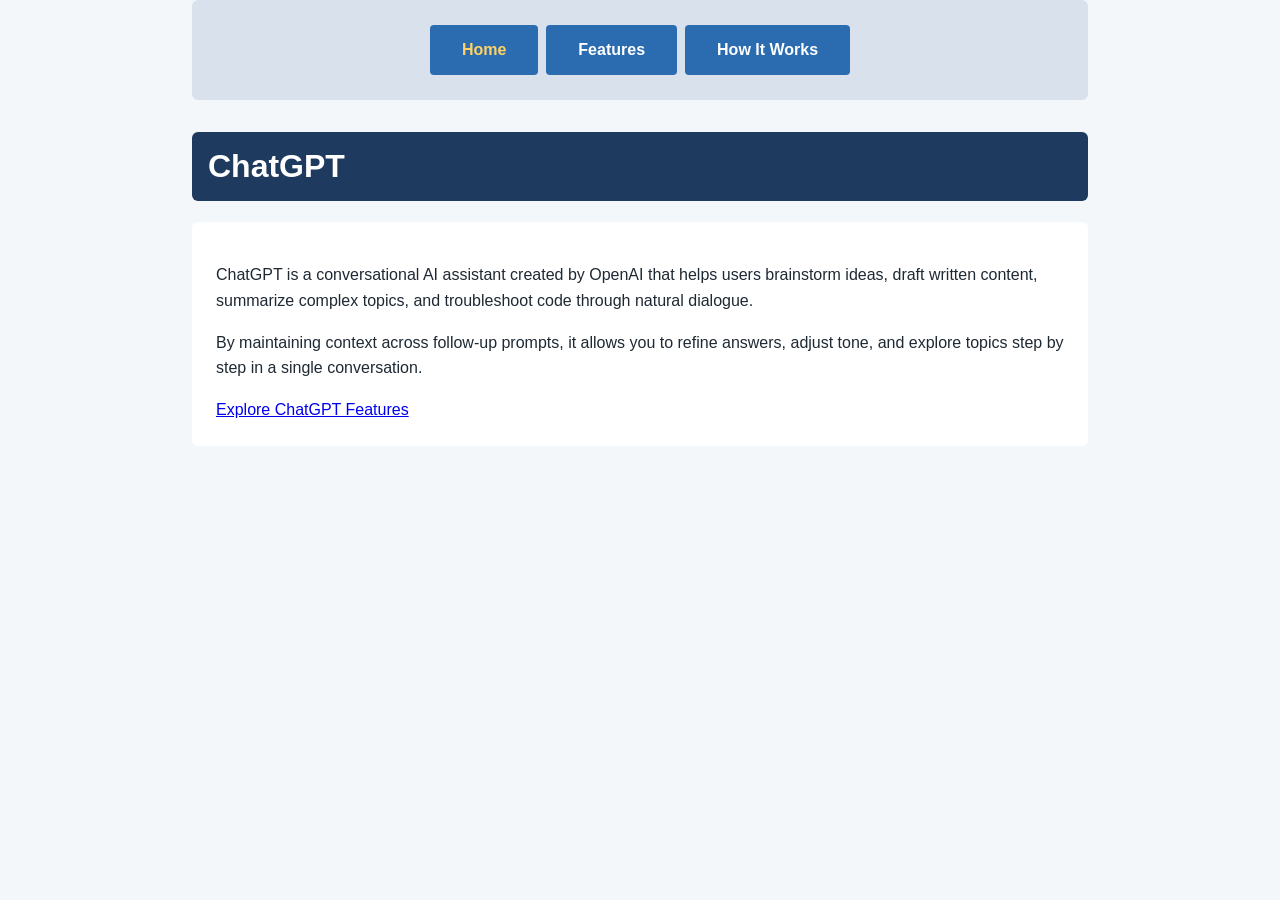
<file: index.html>
<!DOCTYPE html>
<html lang="en">
<head>
  <meta charset="UTF-8" />
  <meta http-equiv="X-UA-Compatible" content="IE=edge" />
  <meta name="viewport" content="width=device-width, initial-scale=1.0" />
  <title>ChatGPT - Home</title>
  <link rel="stylesheet" type="text/css" href="style.css" />
</head>
<body id="top">
   <header>
    <nav id="nav_menu">
      <ul>
        <li><a href="index.html" class="current">Home</a></li>
        <li><a href="features.html">Features</a></li>
        <li><a href="how-it-works.html" class="lastitem">How It Works</a></li>
      </ul>
    </nav>
    <h1>ChatGPT</h1>
  </header>

  <main>
    <p>
      ChatGPT is a conversational AI assistant created by OpenAI that helps
      users brainstorm ideas, draft written content, summarize complex topics,
      and troubleshoot code through natural dialogue.
    </p>
    <p>
      By maintaining context across follow-up prompts, it allows you to refine
      answers, adjust tone, and explore topics step by step in a single
      conversation.
    </p>
    <a href="features.html">Explore ChatGPT Features</a>
  </main>
</body>
</html>
</file>
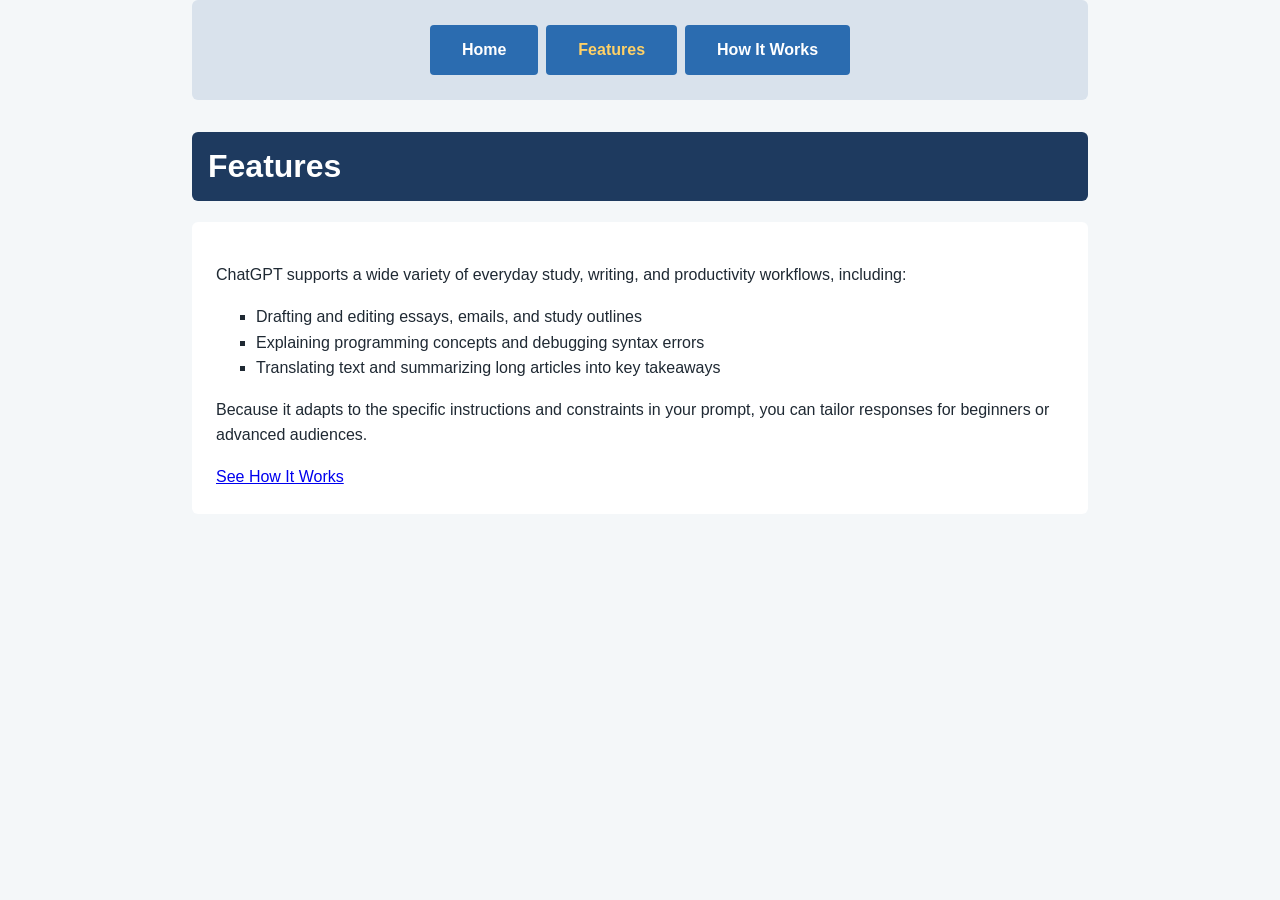
<file: features.html>
<!DOCTYPE html>
<html lang="en">
<head>
  <meta charset="UTF-8" />
  <meta http-equiv="X-UA-Compatible" content="IE=edge" />
  <meta name="viewport" content="width=device-width, initial-scale=1.0" />
  <title>ChatGPT - Features</title>
  <link rel="stylesheet" type="text/css" href="style.css" />
</head>
<body id="top">
  <header>
    <nav id="nav_menu">
      <ul>
        <li><a href="index.html">Home</a></li>
        <li><a href="features.html" class="current">Features</a></li>
        <li><a href="how-it-works.html" class="lastitem">How It Works</a></li>
      </ul>
    </nav>
    <h1>Features</h1>
  </header>

  <main>
    <p>
      ChatGPT supports a wide variety of everyday study, writing, and
      productivity workflows, including:
    </p>
    <ul class="square">
      <li>Drafting and editing essays, emails, and study outlines</li>
      <li>Explaining programming concepts and debugging syntax errors</li>
      <li>Translating text and summarizing long articles into key takeaways</li>
    </ul>
    <p>
      Because it adapts to the specific instructions and constraints in your
      prompt, you can tailor responses for beginners or advanced audiences.
    </p>
    <a href="how-it-works.html">See How It Works</a>
  </main>
</body>
</html>
</file>
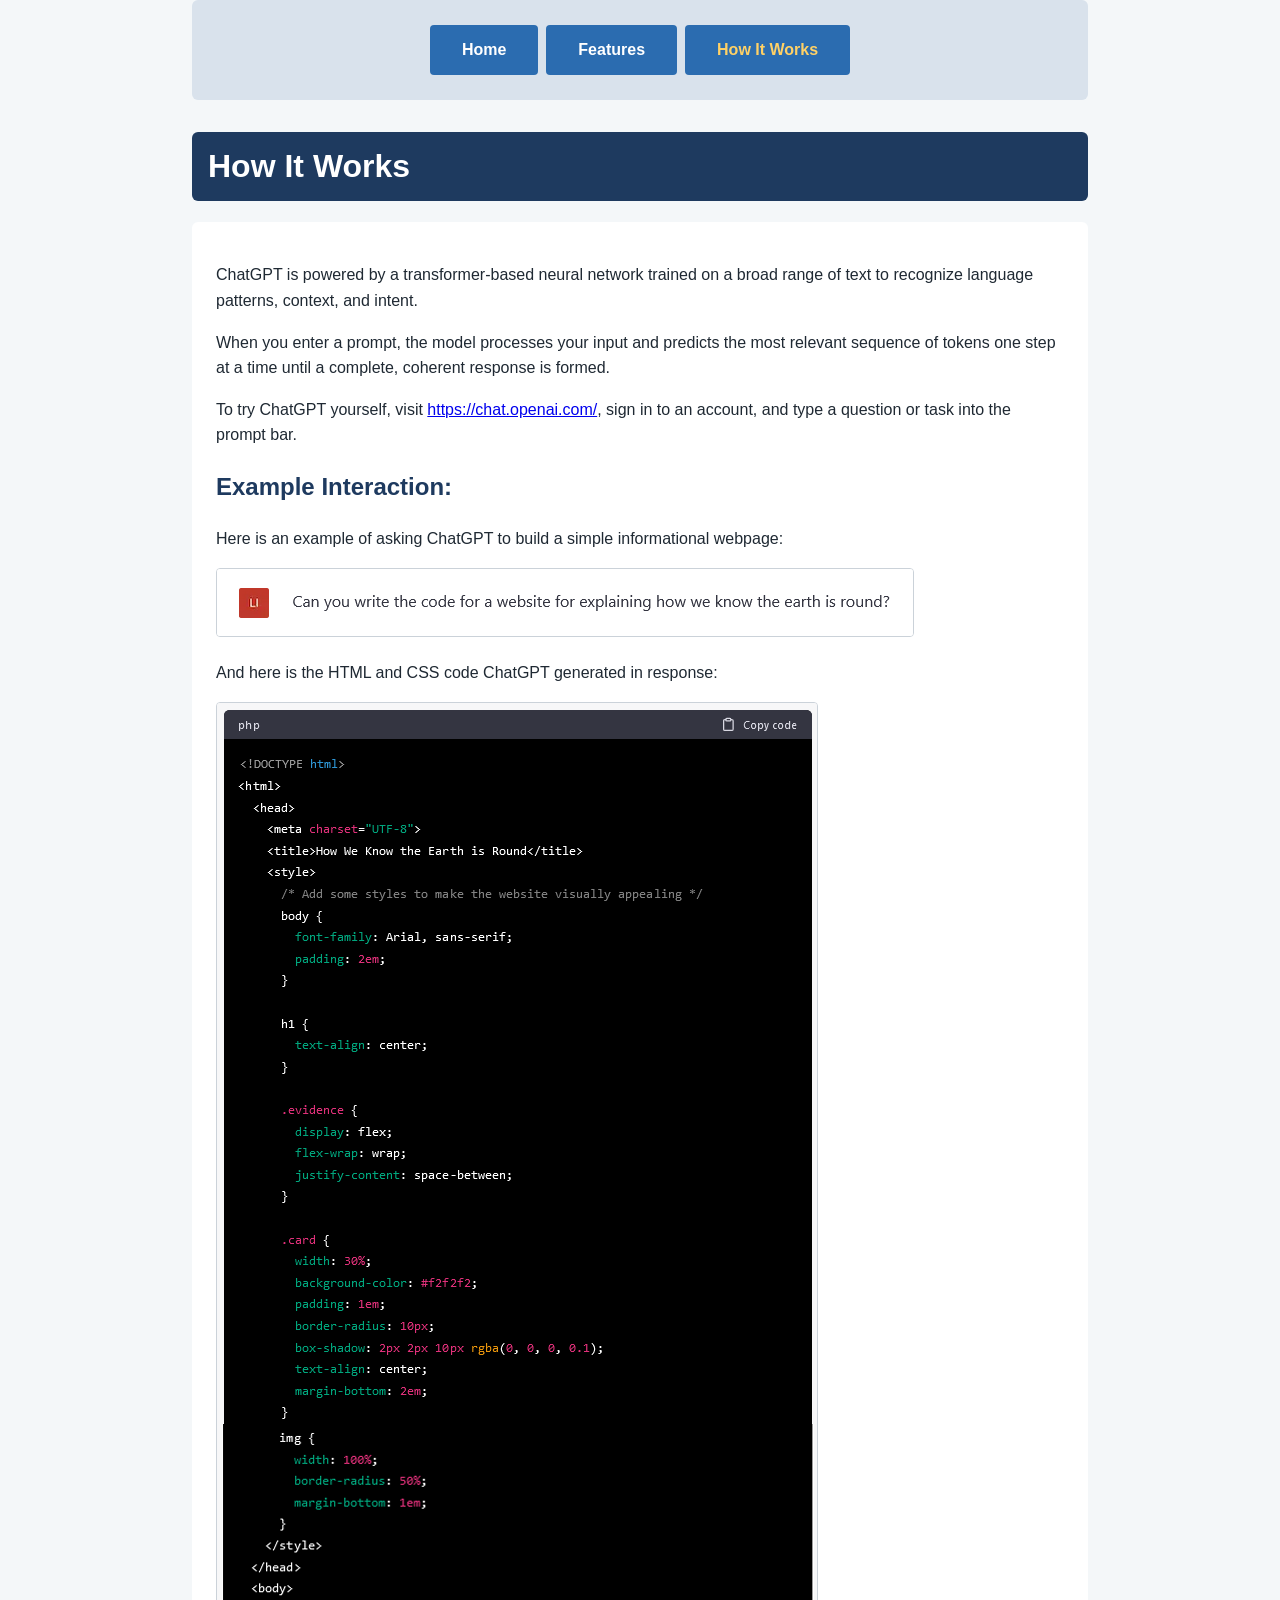
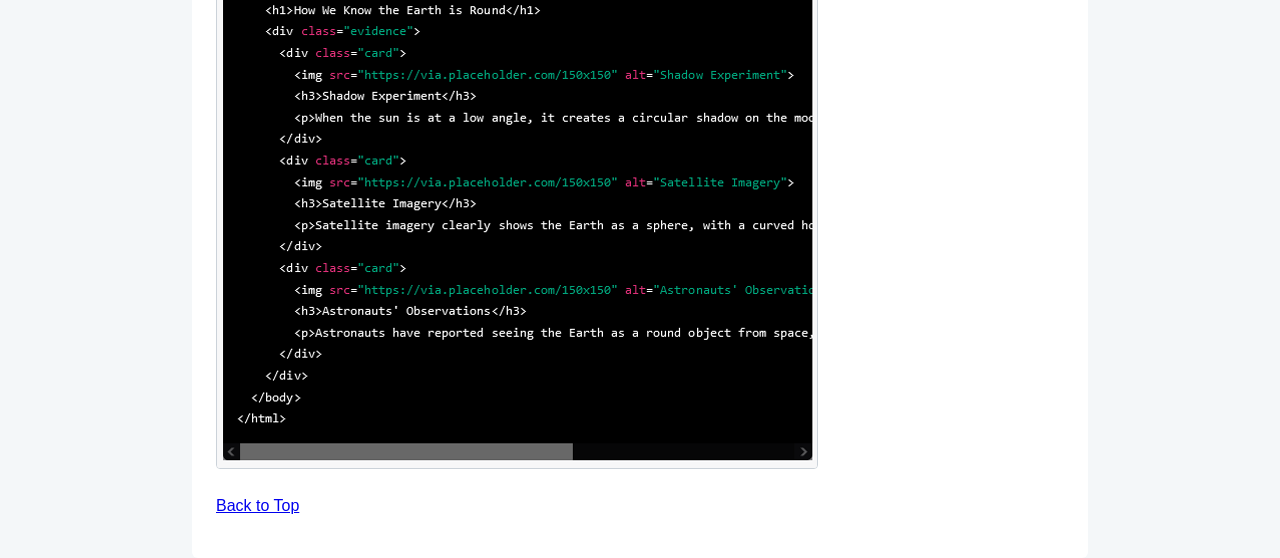
<file: how-it-works.html>
<!DOCTYPE html>
<html lang="en">
<head>
  <meta charset="UTF-8" />
  <meta http-equiv="X-UA-Compatible" content="IE=edge" />
  <meta name="viewport" content="width=device-width, initial-scale=1.0" />
  <title>ChatGPT - How It Works</title>
  <link rel="stylesheet" type="text/css" href="style.css" />
</head>
<body id="top">
  <header>
    <nav id="nav_menu">
      <ul>
        <li><a href="index.html">Home</a></li>
        <li><a href="features.html">Features</a></li>
        <li><a href="how-it-works.html" class="lastitem current">How It Works</a></li>
      </ul>
    </nav>
    <h1>How It Works</h1>
  </header>

  <main>
    <p>
      ChatGPT is powered by a transformer-based neural network trained on a
      broad range of text to recognize language patterns, context, and intent.
    </p>
    <p>
      When you enter a prompt, the model processes your input and predicts the
      most relevant sequence of tokens one step at a time until a complete,
      coherent response is formed.
    </p>
    <p>
      To try ChatGPT yourself, visit
      <a href="https://chat.openai.com/" target="_blank" rel="noopener noreferrer">https://chat.openai.com/</a>,
      sign in to an account, and type a question or task into the prompt bar.
    </p>

    <h2>Example Interaction:</h2>
    <p>
      Here is an example of asking ChatGPT to build a simple informational
      webpage:
    </p>
    <img src="imgs/chatgpt-question.png" alt="Prompt asking ChatGPT to write code for a website explaining how we know the earth is round" />

    <p>And here is the HTML and CSS code ChatGPT generated in response:</p>
    <img src="imgs/chatgpt-response.png" alt="ChatGPT code response showing HTML and CSS markup for the webpage" />

    <p><a href="#top">Back to Top</a></p>
  </main>
</body>
</html>
</file>
<file: style.css>
body {
  font-family: Arial, sans-serif;
  width: 70%;
  margin: auto;
  background-color: #f4f7f9;
  color: #1f2933;
}

h1 {
  background-color: #1e3a5f;
  color: #ffffff;
  margin-top: 1em;
  padding: 1rem;
  border-radius: 6px;
}

h2 {
  color: #1e3a5f;
}

#nav_menu ul {
  list-style-type: none;
  width: 100%;
  padding: 0;
  margin: 0;
  display: flex;
  flex-direction: row;
  justify-content: center;
  height: 100px;
  align-items: center;
  flex-wrap: wrap;
  gap: 8px;
  background-color: #d9e2ec;
  border-radius: 6px;
}

#nav_menu ul li {
}

#nav_menu ul li a {
  text-align: center;
  display: block;
  padding: 1em 2em;
  text-decoration: none;
  background-color: #2b6cb0;
  color: #ffffff;
  font-weight: bold;
  border-radius: 4px;
  transition: background-color 0.25s ease;
}

#nav_menu ul li a:hover {
  background-color: #1a4971;
}

#nav_menu ul li a.lastitem {
  border-right: none;
}

#nav_menu ul li a.current {
  color: #ffd166;
}

main {
  background-color: #ffffff;
  padding: 1.5rem;
  margin-top: 1rem;
  border-radius: 6px;
  line-height: 1.6;
}

img {
  max-width: 100%;
  height: auto;
  border: 1px solid #cbd2d9;
  border-radius: 4px;
}

ul.square {
  list-style-type: square;
}
</file>
